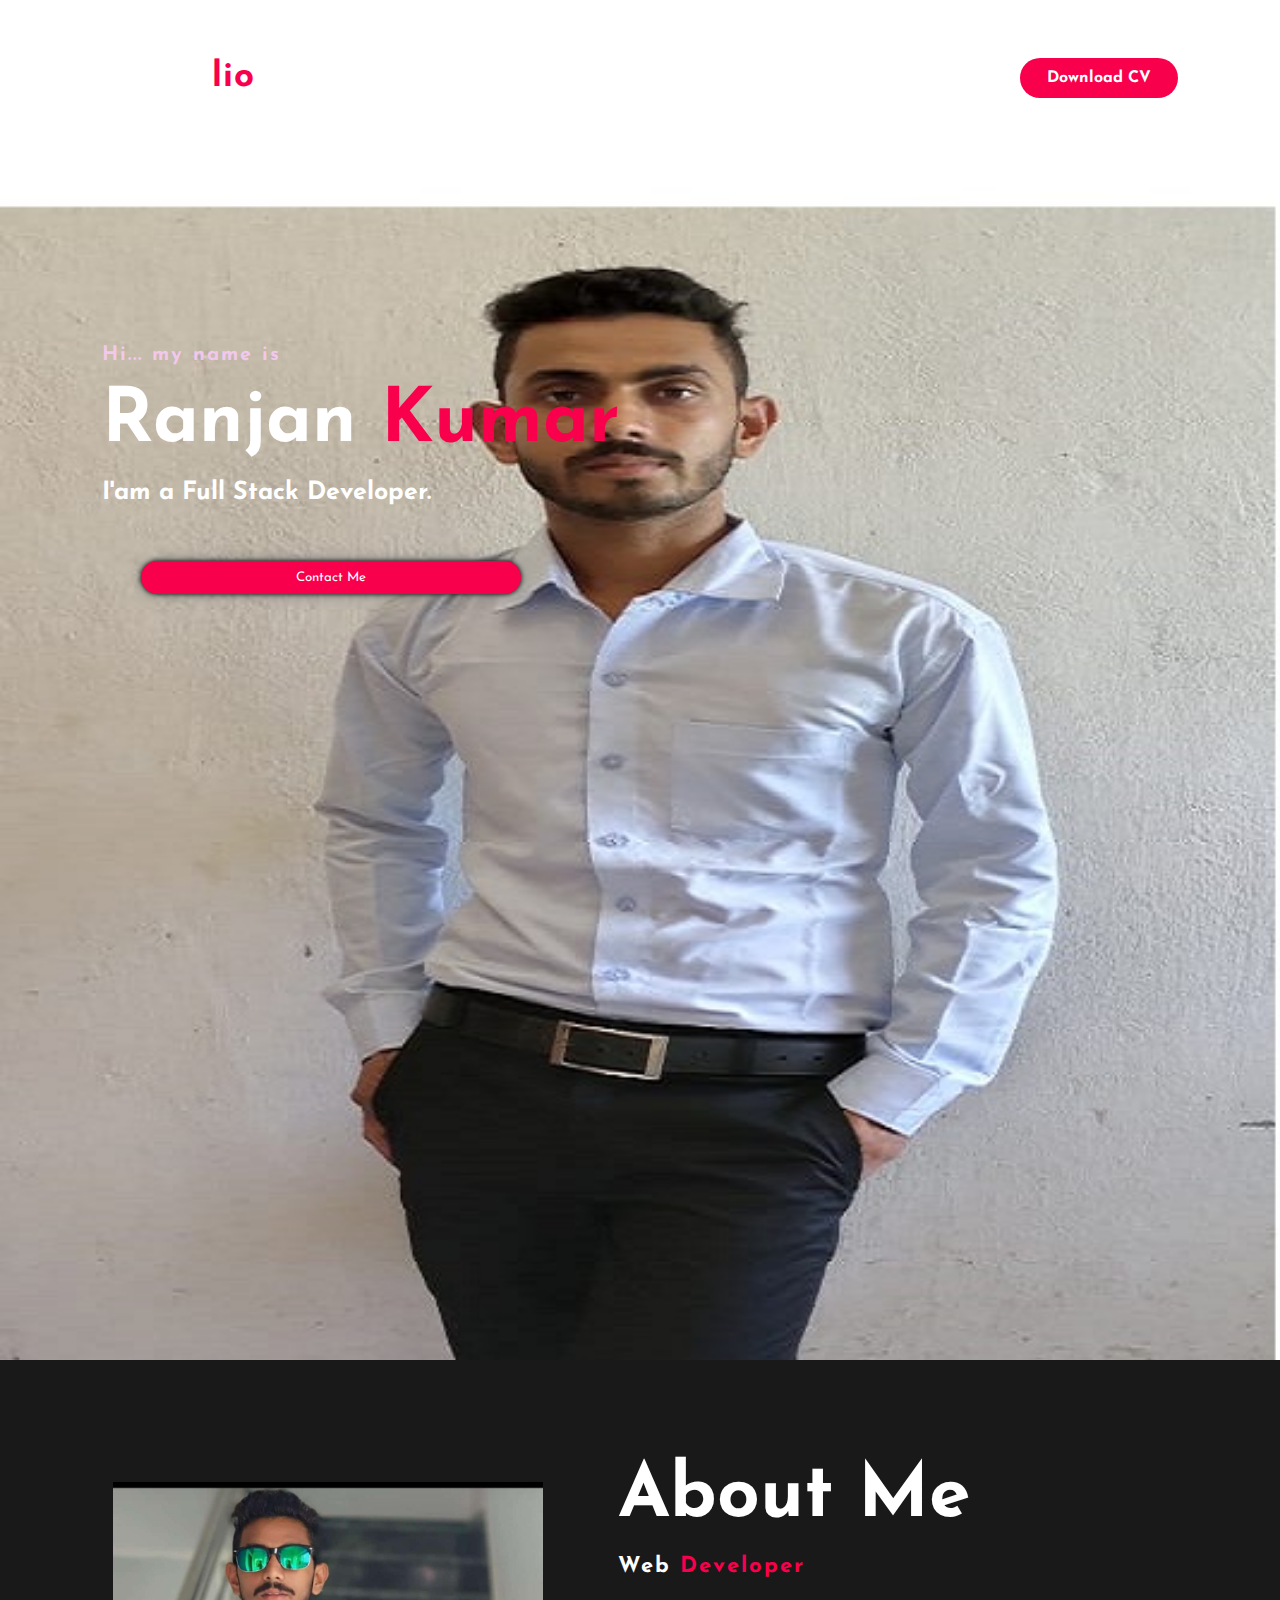
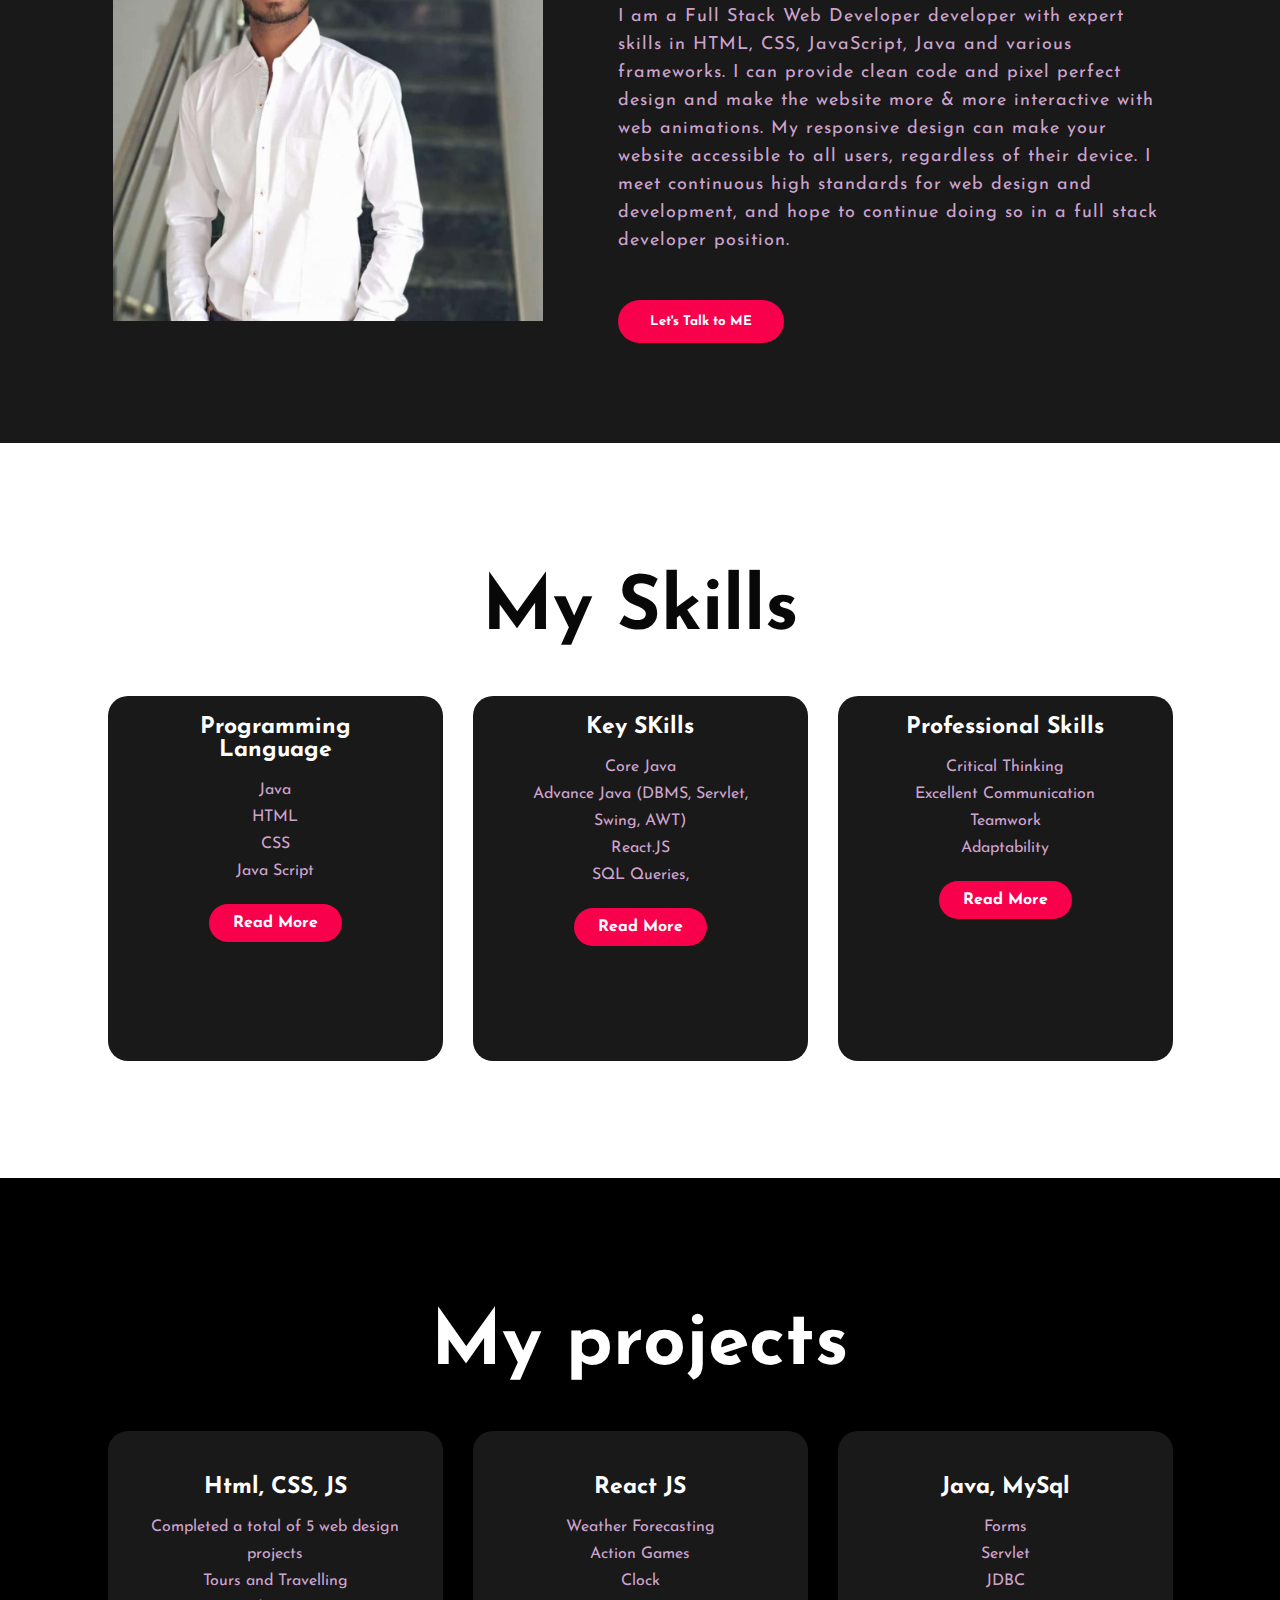
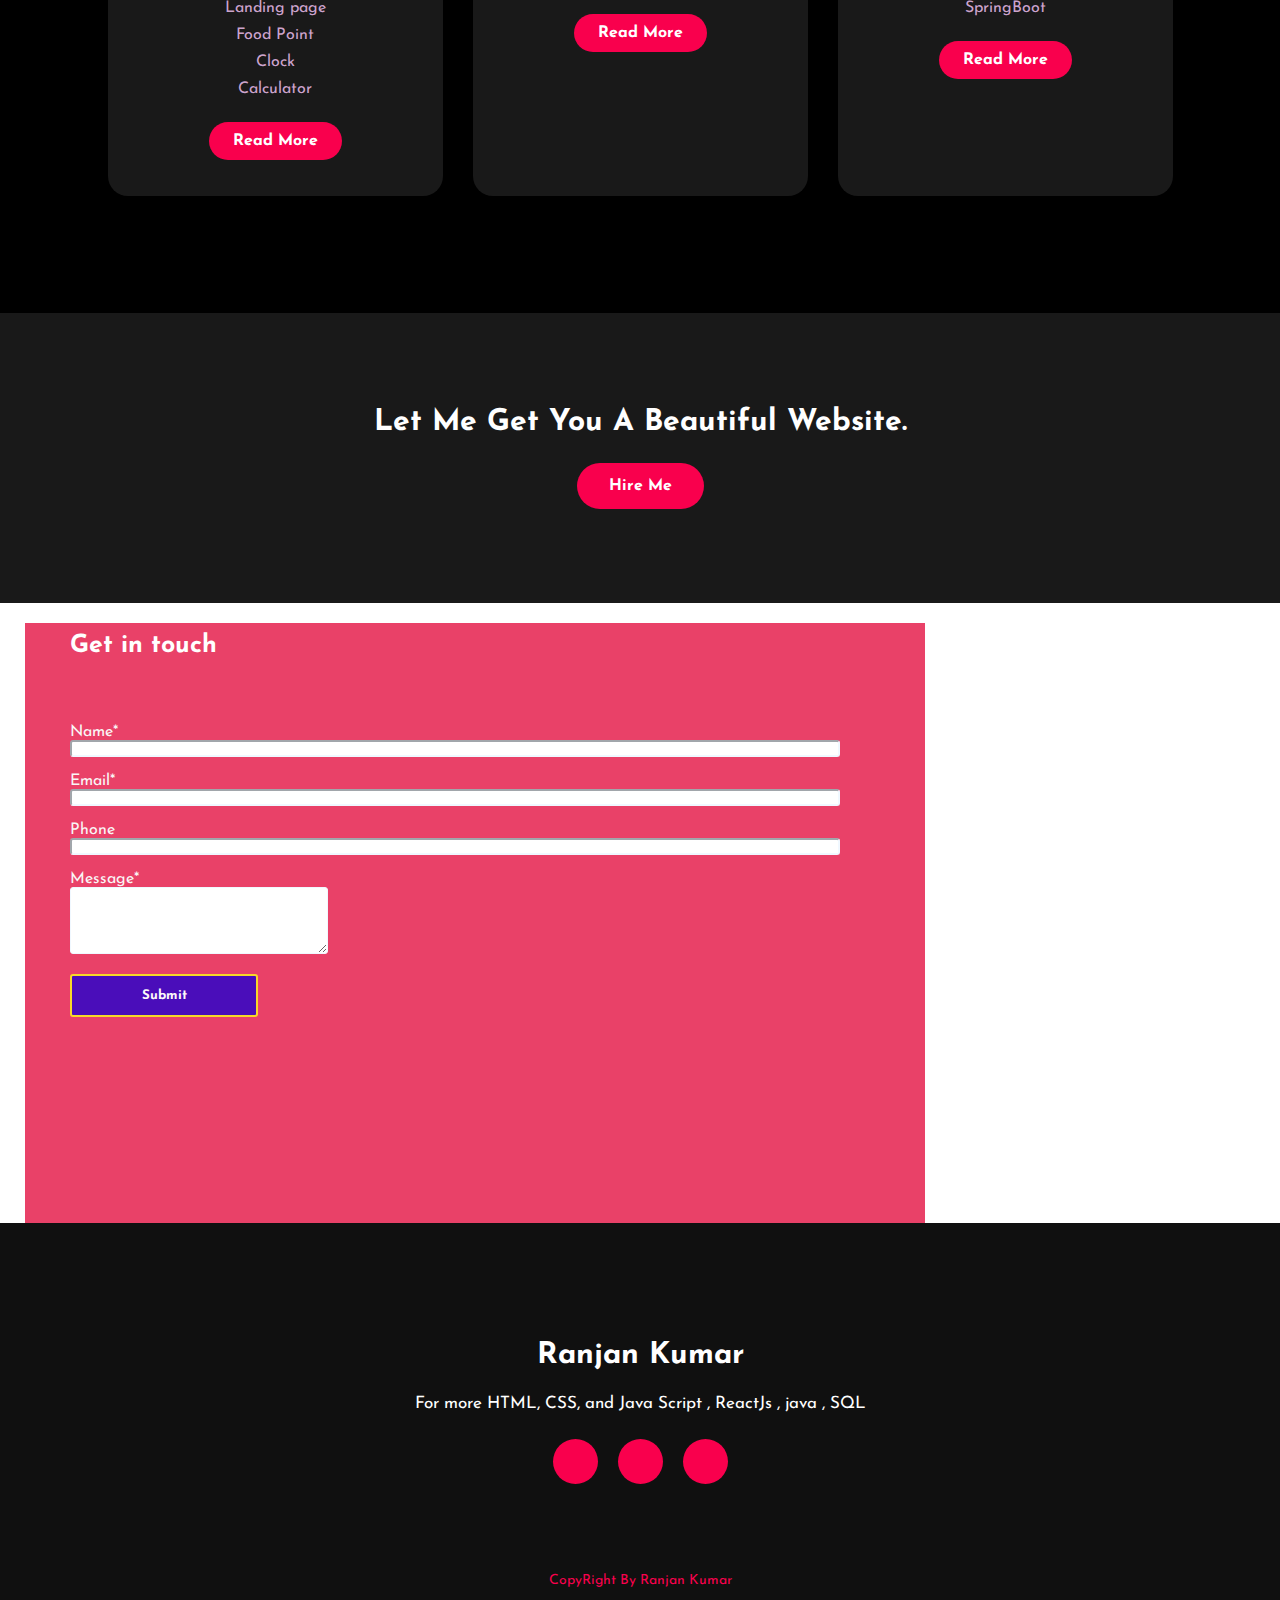
<file: index.html>
<!DOCTYPE html>
<html>
<head>
	<title>Portfolio website</title>
	<link rel="stylesheet" type="text/css" href="style.css">

	<link rel="preconnect" href="https://fonts.gstatic.com">
  <link href="https://fonts.googleapis.com/css2?family=Josefin+Sans:ital,wght@0,100;0,200;0,300;0,400;0,500;0,600;0,700;1,100;1,200;1,300;1,400;1,500;1,600;1,700&display=swap" rel="stylesheet">

  <link rel="stylesheet" href="https://cdnjs.cloudflare.com/ajax/libs/font-awesome/5.15.3/css/all.min.css" integrity="sha512-iBBXm8fW90+nuLcSKlbmrPcLa0OT92xO1BIsZ+ywDWZCvqsWgccV3gFoRBv0z+8dLJgyAHIhR35VZc2oM/gI1w==" crossorigin="anonymous" referrerpolicy="no-referrer" />

</head>
<body>
	<!----hero Section start---->

	<div class="hero">
		<nav>
			<h2 class="logo">Portfo<span>lio</span></h2>
			<ul>
				<li><a class="active" href="home.html">Home</a></li>
				<li><a  href="about.html">About Us</a></li>
				<li><a href="project.html">project</a></li>
				<li><a href="skills.html">Skills</a></li>
				<li><a href="contact.html">Contact Us</a></li>
			</ul>
			<a href="#" class="btn">Download CV</a>
		</nav>


		<div class="content">
			<h4>Hi... my name is</h4>
			<h1>Ranjan <span>Kumar</span></h1>
			<h3>I'am a Full Stack Developer.</h3>
			<div class="newslatter">
				<form>
					<input type="submit" name="submit" value="Contact Me">
				</form>
			</div>
		</div>
	</div>

	<!----About section start---->
	<section class="about">
		<div class="main">
			<img src="ranjan2.jpg">
			<div class="about-text">
				<h2>About Me</h2>
				<h5>Web <span>Developer</span></h5>
				<p>I am a Full Stack Web Developer developer with expert skills in HTML, CSS, JavaScript, Java and various frameworks. 
					I can provide clean code and pixel perfect design and make the website more & more interactive with web animations.
					My responsive design can make your website accessible to all users, regardless of their device.
					I meet continuous high standards for web design and development, and hope to continue doing so in a full stack developer position.</p>
				<button type="button">Let's Talk to ME</button>
			</div>
		</div>
	</section>

	<!-----skills----------->
	<div class="service">
		<div class="title">
			<h2>My Skills</h2>
		</div>

		<div class="box">
			<div class="card">
				<h5>Programming Language</h5>
				<div class="pra">
					<p>Java<br> HTML<br> CSS<br> Java Script</p>

					<p style="text-align: center;">
						<a class="button" href="#">Read More</a>
					</p>
				</div>
			</div>

			<div class="card">
				<h5>Key SKills</h5>
				<div class="pra">
					<p>Core Java<br> Advance Java (DBMS, Servlet, Swing, AWT)<br> React.JS<br> SQL Queries, 						</p>

					<p style="text-align: center;">
						<a class="button" href="#">Read More</a>
					</p>
				</div>
			</div>

			<div class="card">
				<h5>Professional Skills</h5>
				<div class="pra">
					<p>Critical Thinking<br>
						Excellent Communication<br>
						Teamwork<br>
						Adaptability</p>

					<p style="text-align: center;">
						<a class="button" href="#">Read More</a>
					</p>
				</div>
			</div>
		</div>
	</div>

	<!-----------------------project------->

	<div class="service1">
		<div class="title1">
			<h2>My projects</h2>
		</div>

		<div class="box">
			<div class="card">
				<i class="fab fa-html5"></i>

				<h5>Html, CSS, JS</h5>
				<div class="pra">
					<p>Completed a total of 5 web design projects<br>
						Tours and Travelling<br>
						Landing page<br>
						Food Point<br>
						Clock<br>
						Calculator<br>
						
					</p>

					<p style="text-align: center;">
						<a class="button" href="#">Read More</a>
					</p>
				</div>
			</div>

			<div class="card">
				<i class="fab fa-html5"></i>
				<h5>React JS</h5>
				<div class="pra">
					<p>
						Weather Forecasting<br>
						Action Games<br>
						Clock
					</p>

					<p style="text-align: center;">
						<a class="button" href="#">Read More</a>
					</p>
				</div>
			</div>

			<div class="card">
				<i class='fab fa-java' style='font-size:48px;color:red'></i>
				<h5>Java, MySql</h5>
				<div class="pra">
					<p>Forms<br>Servlet<br>JDBC<br>SpringBoot</p>

					<p style="text-align: center;">
						<a class="button" href="#">Read More</a>
					</p>
				</div>
			</div>
		</div>
	</div>

	<!------Contact Me------>
	<div class="contact-me">
		<p>Let Me Get You A Beautiful Website.</p>
		<a class="button-two" href="#">Hire Me</a>
	</div>
	<div class="start">
		<form>
		<div class="hh"><h3>Get in touch</h3></div><br>
		<label>Name*</label><br>
		<input type="text"><br><br>
		<label>Email*</label><br>
		<input type="text"><br><br>
		<label>Phone</label><br>
		<input type="text"><br><br>
		<label>Message*</label><br>
		<textarea cols="33" rows="5"></textarea><br><br>
		<button type="submit" name="submit" class="submit">Submit</button>
		</form>
	</div>

	<!------footer start--------->
	<footer>
		<p>Ranjan Kumar</p>
		<p>For more HTML, CSS, and Java Script , ReactJs , java , SQL</p>
		<div class="contact">
			<a href="#"><i class="fab fa-facebook-f"></i></a>
			<a href="#"><i class="fab fa-instagram"></i></a>
			<a href="#"><i class="fab fa-dribbble"></i></a>
		</div>
		<p class="last">CopyRight By Ranjan Kumar</p>
	</footer>
</body>
</html>
</file>
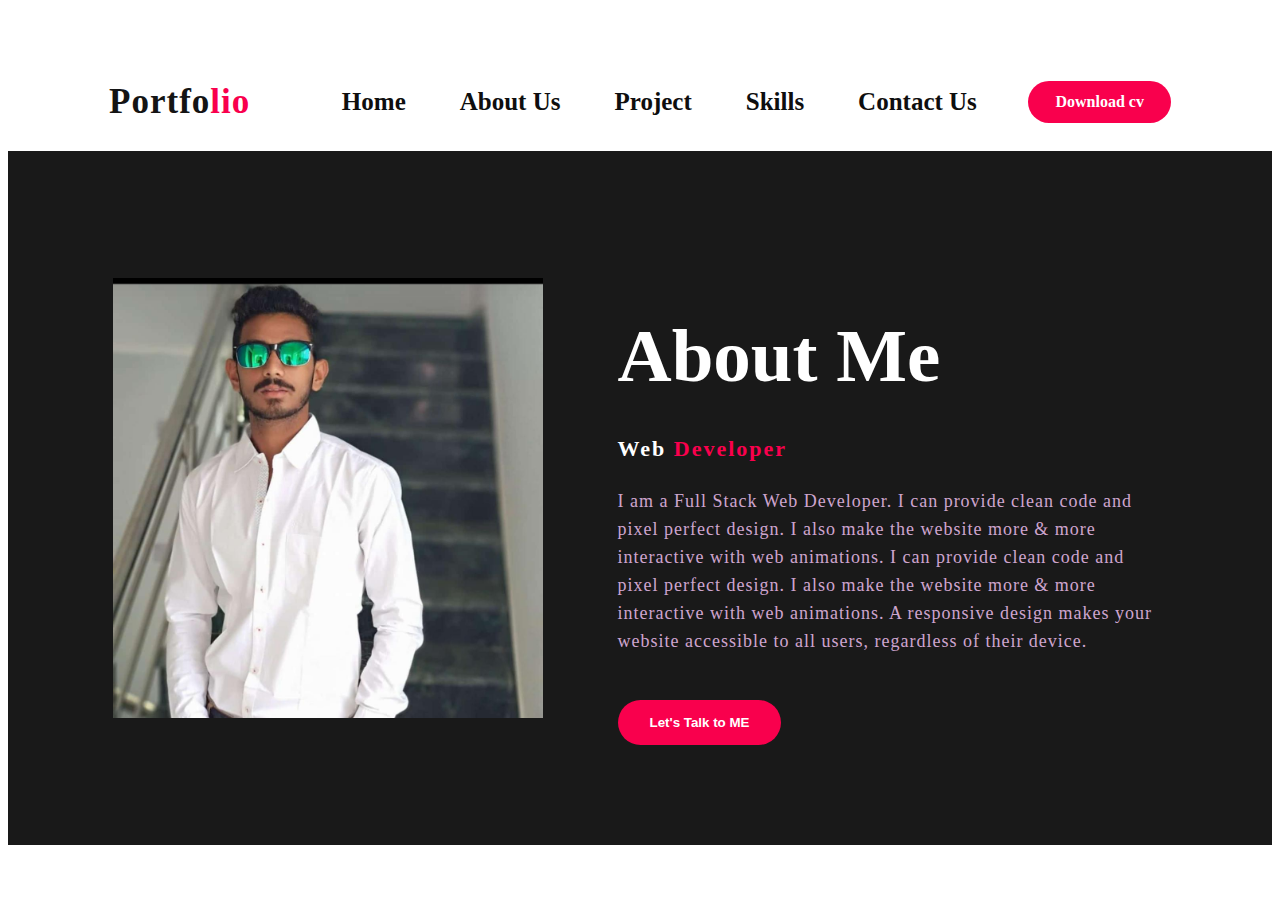
<file: about.html>
<!DOCTYPE html>
<html>
<head>
	<title>Portfolio website</title>
	<!-- <link rel="stylesheet" type="text/css" href="style.css"> -->

	<link rel="preconnect" href="https://fonts.gstatic.com">
  <link href="https://fonts.googleapis.com/css2?family=Josefin+Sans:ital,wght@0,100;0,200;0,300;0,400;0,500;0,600;0,700;1,100;1,200;1,300;1,400;1,500;1,600;1,700&display=swap" rel="stylesheet">

  <link rel="stylesheet" href="https://cdnjs.cloudflare.com/ajax/libs/font-awesome/5.15.3/css/all.min.css" integrity="sha512-iBBXm8fW90+nuLcSKlbmrPcLa0OT92xO1BIsZ+ywDWZCvqsWgccV3gFoRBv0z+8dLJgyAHIhR35VZc2oM/gI1w==" crossorigin="anonymous" referrerpolicy="no-referrer" />
<style>
     nav{
	display: flex;
	align-items: center;
	justify-content: space-between;
	padding-top: 45px;
	padding-left: 8%;
	padding-right: 8%;
}
.logo{
	color: rgb(20, 20, 20);
	font-size: 35px;
	letter-spacing: 1px;
	cursor: pointer;
}
span{
	color: #f9004d;
}
nav ul li{
	list-style-type: none;
	display: inline-block;
	padding: 10px  25px;
}
nav ul li a{
	color: rgb(14, 14, 14);
	text-decoration: none;
	font-weight: bold;
	text-transform: capitalize;
	font-size: 25px;
}
nav ul li a:hover{
	color: #f9004d;
	transition: .4s;
}
.btn{
	background-color:#f9004d;
	color: white;
	text-decoration: none;
	border: 2px solid transparent;
	font-weight: bold;
	padding: 10px 25px;
	border-radius: 30px;
	transition: transform .4s; 
}
.btn:hover{
	transform: scale(1.2);
}
.about{
	width: 100%;
	padding: 100px 0px;
	background-color: #191919;
}
.about img{
	height: auto;
	width: 430px;
}
.about-text{
	width: 550px;
}
.main{
	width: 1130px;
	max-width: 95%;
	margin: 0 auto;
	display: flex;
	align-items: center;
	justify-content: space-around;
}
.about-text h2{
	color: white;
	font-size: 75px;
	text-transform: capitalize;
	margin-bottom: 20px;
}
.about-text h5{
	color: white;
	letter-spacing: 2px;
	font-size: 22px;
	margin-bottom: 25px;
	text-transform: capitalize;
}
.about-text p{
	color: #fcfc;
	letter-spacing: 1px;
	line-height: 28px;
	font-size: 18px;
	margin-bottom: 45px;
}
button{
	background-color:#f9004d;
	color: white;
	text-decoration: none;
	border: 2px solid transparent;
	font-weight: bold;
	padding: 13px 30px;
	border-radius: 30px;
	transition: .4s; 
}
button:hover{
	background-color: transparent;
	border: 2px solid #f9004d;
	cursor: pointer;
}
</style>
</head>
<body>
	<!----hero Section start---->

	<div class="hero">
		<nav>
			<h2 class="logo">Portfo<span>lio</span></h2>
			<ul>
				<li><a href="index.html">Home</a></li>
				<li><a class="active" href="about.html">About Us</a></li>
				<li><a href="project.html">project</a></li>
				<li><a href="skills.html">Skills</a></li>
				<li><a href="contact.html">Contact Us</a></li>
			</ul>
			<a href="#" class="btn">Download cv</a>
		</nav>
        <section class="about">
            <div class="main">
                <img src="ranjan2.jpg">
                <div class="about-text">
                    <h2>About Me</h2>
                    <h5>Web <span>Developer</span></h5>
                    <p>I am a Full Stack Web Developer. I can provide clean code and pixel perfect design.
                     I also make the website more & more interactive with web animations.
                     I can provide clean code and pixel perfect design. 
                     I also make the website more & more interactive with web animations.
                     A responsive design makes your website accessible to all users, regardless of their device.</p>
                    <button type="button">Let's Talk to ME</button>
                </div>
            </div>
        </section>
        </body>
</html>
</file>
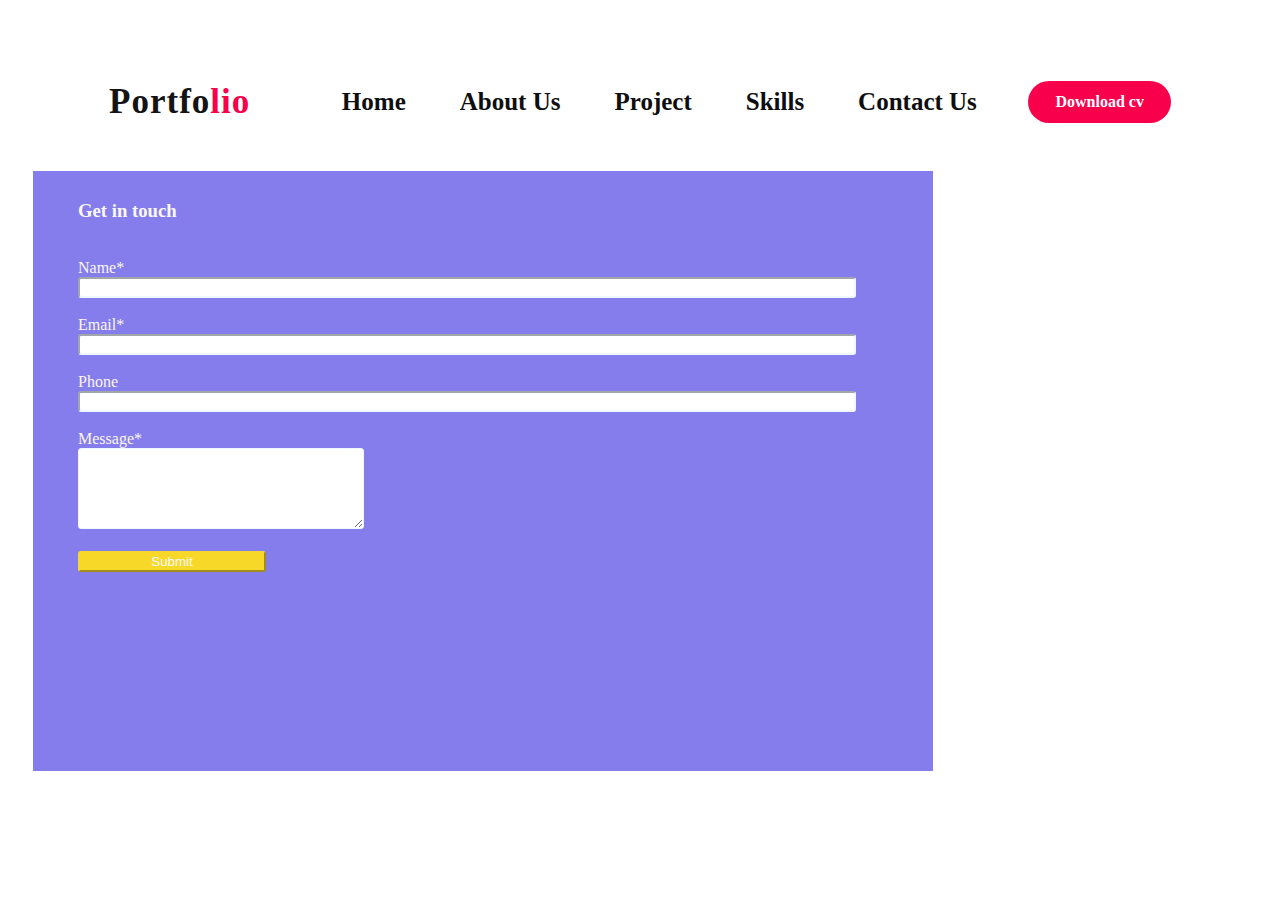
<file: contact.html>
<!DOCTYPE html>
<html>
<head>
	<title>Portfolio website</title>
	<!-- <link rel="stylesheet" type="text/css" href="style.css"> -->

	<link rel="preconnect" href="https://fonts.gstatic.com">
  <link href="https://fonts.googleapis.com/css2?family=Josefin+Sans:ital,wght@0,100;0,200;0,300;0,400;0,500;0,600;0,700;1,100;1,200;1,300;1,400;1,500;1,600;1,700&display=swap" rel="stylesheet">

  <link rel="stylesheet" href="https://cdnjs.cloudflare.com/ajax/libs/font-awesome/5.15.3/css/all.min.css" integrity="sha512-iBBXm8fW90+nuLcSKlbmrPcLa0OT92xO1BIsZ+ywDWZCvqsWgccV3gFoRBv0z+8dLJgyAHIhR35VZc2oM/gI1w==" crossorigin="anonymous" referrerpolicy="no-referrer" />
<style>
  nav{
	display: flex;
	align-items: center;
	justify-content: space-between;
	padding-top: 45px;
	padding-left: 8%;
	padding-right: 8%;
}
.logo{
	color: rgb(20, 20, 20);
	font-size: 35px;
	letter-spacing: 1px;
	cursor: pointer;
}
span{
	color: #f9004d;
}
nav ul li{
	list-style-type: none;
	display: inline-block;
	padding: 10px  25px;
}
nav ul li a{
	color: rgb(14, 14, 14);
	text-decoration: none;
	font-weight: bold;
	text-transform: capitalize;
	font-size: 25px;
}
nav ul li a:hover{
	color: #f9004d;
	transition: .4s;
}
.btn{
	background-color:#f9004d;
	color: white;
	text-decoration: none;
	border: 2px solid transparent;
	font-weight: bold;
	padding: 10px 25px;
	border-radius: 30px;
	transition: transform .4s; 
}
.btn:hover{
	transform: scale(1.2);
}
  .start{
    
    margin-left: 25px;
    height: 600px;
  width:900px;
    background-color : rgb(133, 125, 235);
}

.hh{
    padding-top:10px ;
    color: rgb(250, 248, 248);
}
input{
    width: 90%;
    border-radius: 3px;
    border-color: aliceblue;
}
form{
    margin-left: 45px;
    margin-top: 20px;
}
textarea{
    border-radius: 3px;
    border-color: aliceblue;
}
label{
    width: 30%;
    color: rgb(250, 246, 246);
}
.submit{
    width: 22%;
    height: 7%;
    color: rgb(252, 249, 249);
    background-color: rgb(247, 216, 40);
    border-color: rgb(247, 216, 40);
    border-radius: 3px;
}
</style>
</head>
<body>
	<!----hero Section start---->

	<div class="hero">
		<nav>
			<h2 class="logo">Portfo<span>lio</span></h2>
			<ul>
				<li><a href="index.html">Home</a></li>
				<li><a  href="about.html">About Us</a></li>
				<li><a href="project.html">project</a></li>
				<li><a href="skills.html">Skills</a></li>
				<li><a class="active" href="contact.html">Contact Us</a></li>
			</ul>
			<a href="#" class="btn">Download cv</a>
		</nav>
  </div>
  <div class="start">
    <form>
    <div class="hh"><h3>Get in touch</h3></div><br>
    <label>Name*</label><br>
    <input type="text"><br><br>
    <label>Email*</label><br>
    <input type="text"><br><br>
    <label>Phone</label><br>
    <input type="text"><br><br>
    <label>Message*</label><br>
    <textarea cols="33" rows="5"></textarea><br><br>
    <button type="submit" name="submit" class="submit">Submit</button>
    </form>
</div>
</body>
</html>
</file>
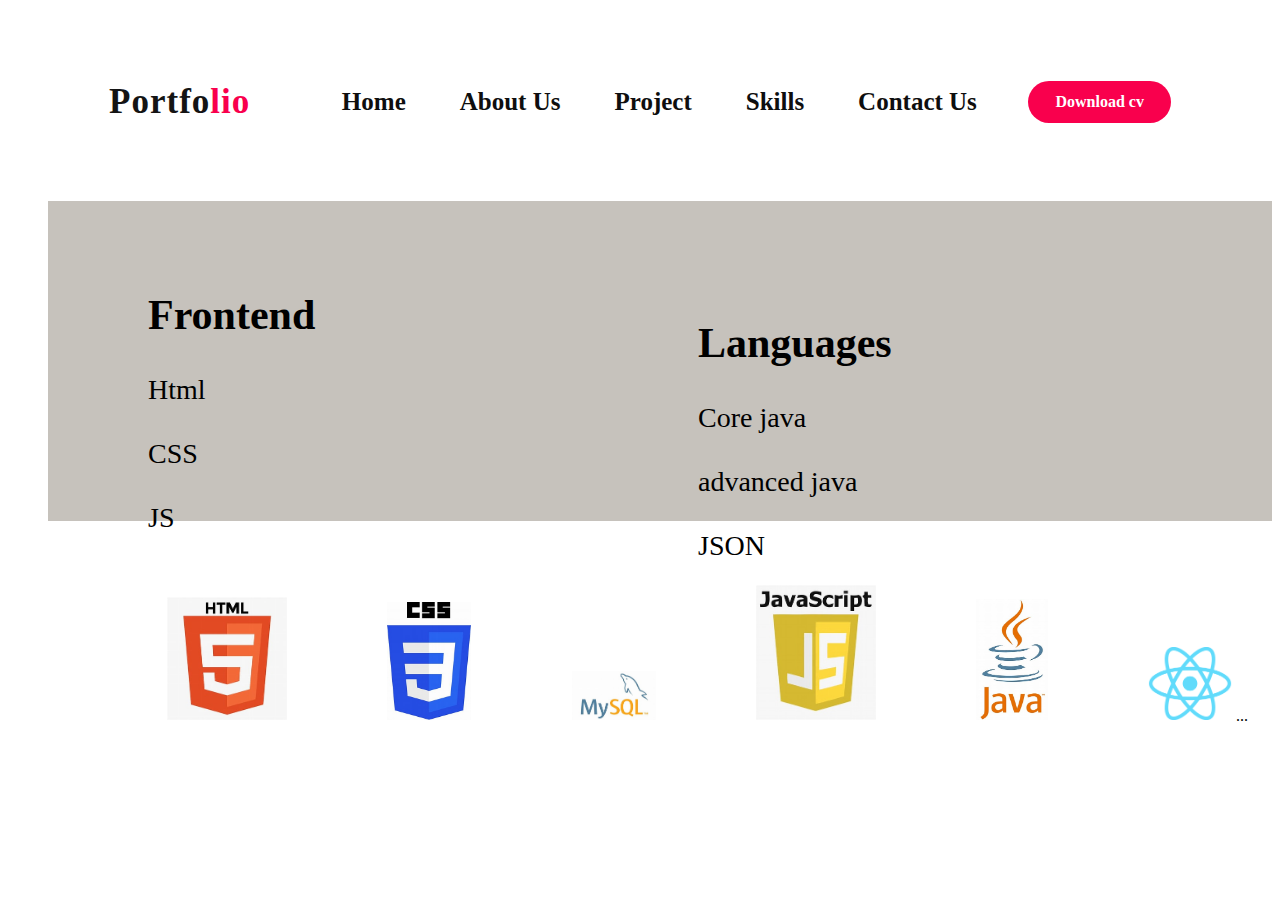
<file: skills.html>
<!DOCTYPE html>
<html>
<head>
	<title>Portfolio website</title>
	<!-- <link rel="stylesheet" type="text/css" href="style.css"> -->

	<link rel="preconnect" href="https://fonts.gstatic.com">
  <link href="https://fonts.googleapis.com/css2?family=Josefin+Sans:ital,wght@0,100;0,200;0,300;0,400;0,500;0,600;0,700;1,100;1,200;1,300;1,400;1,500;1,600;1,700&display=swap" rel="stylesheet">

  <link rel="stylesheet" href="https://cdnjs.cloudflare.com/ajax/libs/font-awesome/5.15.3/css/all.min.css" integrity="sha512-iBBXm8fW90+nuLcSKlbmrPcLa0OT92xO1BIsZ+ywDWZCvqsWgccV3gFoRBv0z+8dLJgyAHIhR35VZc2oM/gI1w==" crossorigin="anonymous" referrerpolicy="no-referrer" />
<style>
     nav{
	display: flex;
	align-items: center;
	justify-content: space-between;
	padding-top: 45px;
	padding-left: 8%;
	padding-right: 8%;
}
.logo{
	color: rgb(20, 20, 20);
	font-size: 35px;
	letter-spacing: 1px;
	cursor: pointer;
}
span{
	color: #f9004d;
}
nav ul li{
	list-style-type: none;
	display: inline-block;
	padding: 10px  25px;
}
nav ul li a{
	color: rgb(14, 14, 14);
	text-decoration: none;
	font-weight: bold;
	text-transform: capitalize;
	font-size: 25px;
}
nav ul li a:hover{
	color: #f9004d;
	transition: .4s;
}
.btn{
	background-color:#f9004d;
	color: white;
	text-decoration: none;
	border: 2px solid transparent;
	font-weight: bold;
	padding: 10px 25px;
	border-radius: 30px;
	transition: transform .4s; 
}
.btn:hover{
	transform: scale(1.2)
}
.skilll{
            padding: 50px;
            margin-left: 40px;
            margin-top: 50px;
            font-size: 20px;
            background-color: rgb(198, 194, 188);
        }
        .skilll:hover{
            color: blue;
        }
        .skill1{
            margin-left: 50px;
            margin-top: 40px;
            font-size: 28px;
        }
        .skill2{
            margin-left: 600px;
            margin-top: -250px;
            font-size: 28px;
        }
        .skill3{
            margin-left: 1400px;
            margin-top: -240px;
            font-size: 28px;
        }
        .Scroll{
            margin-top: 5%;
            margin-left: 5%;
        }
        .sklimg1{
            margin-left: 8%;
            height: 10%;
            width: 10%;
        }
        .sklimg2{
            margin-left: 8%;
            height: 7%;
            width: 7%;
        }
        .sklimg3{
             margin-left: 8%;
            height: 20%;
            width: 10%;
        }
        .sklimg4{ 
            margin-left: 8%;
            height: 6%;
            width: 6%;
        }
        .sklimg5{ 
            margin-left: 8%;
            height: 10%;
            width: 7%;
        }
        .sklimg6{
            margin-left: 8%;
            height: 10%;
            width: 7%;
        }
</style>
</head>
<body>
	<div class="hero">
		<nav>
			<h2 class="logo">Portfo<span>lio</span></h2>
			<ul>
				<li><a href="index.html">Home</a></li>
				<li><a  href="about.html">About Us</a></li>
				<li><a href="project.html">project</a></li>
				<li><a class="active" href="skills.html">Skills</a></li>
				<li><a href="contact.html">Contact Us</a></li>
			</ul>
			<a href="#" class="btn">Download cv</a>
		</nav>
       
    </div>
    <div class="skilll">
        <div class="skill1">
            <h2> Frontend</h2>
            Html<br><br> CSS<br><br>JS
        </div>
        <div class="skill2">
            <h2> Languages</h2>
            Core java<br><br>
            advanced java<br><br>
            JSON
        </div>
        <div class="skill3">
            <h2> Database</h2>
            MySql
            </div>
        </div>
        <div class="Scroll" data-options="mode: cover-flow; height: 275px;">
            <img class="sklimg1" src="html.jpg" />
            <img class="sklimg2" src="css.jpg" />
            <img class="sklimg5" src="sql.jpg" />
    
            <img class="sklimg3" src="js.jpg" />
            <img class="sklimg4" src="java.jpg" />
            <img class="sklimg6" src="reactimg.png"/>
            ...
        </div>
    
    
    </div>
    
</body>
</html>
</file>
<file: style.css>
*{
	padding: 0;
	margin: 0;
	font-family: 'Josefin Sans', sans-serif;
	box-sizing: border-box;
}
.hero {
	height: 150vh;
	width: 100%;
	 background-image: url(img6.jpg); 
	background-size: cover;
	
	margin-top: 10px; 
	/* position: absolute; */
	 background-position: center; 


}
nav{
	display: flex;
	align-items: center;
	justify-content: space-between;
	padding-top: 45px;
	padding-left: 8%;
	padding-right: 8%;
}
.logo{
	color: white;
	font-size: 35px;
	letter-spacing: 1px;
	cursor: pointer;
}
span{
	color: #f9004d;
}
nav ul li{
	list-style-type: none;
	display: inline-block;
	padding: 10px  25px;
}
nav ul li a{
	color: white;
	text-decoration: none;
	font-weight: bold;
	text-transform: capitalize;
	font-size: 25px;
}
nav ul li a:hover{
	color: #f9004d;
	transition: .4s;
}
.btn{
	background-color:#f9004d;
	color: white;
	text-decoration: none;
	border: 2px solid transparent;
	font-weight: bold;
	padding: 10px 25px;
	border-radius: 30px;
	transition: transform .4s; 
}
.btn:hover{
	transform: scale(1.2);
}
.content{
	position: absolute;
	top: 50%;
	left:8%;
	transform: translateY(-50%);
}
h1{
	color: white;
	margin: 20px 0px 20px;
	font-size: 75px;
}
h3{
	color: white;
	font-size: 25px;
	margin-bottom: 50px;
}
h4{
	color: #fcfc;
	letter-spacing: 2px;
	font-size: 20px;
}
.newslatter form{
	width: 380px;
	max-width: 100%;
	position: relative;
}
.newslatter form input:first-child{
	display: inline-block;
	width: 100%;
	padding: 14px 130px 14px 15px;
	border: 2px solid #f9004d;
	outline: none;
	border-radius: 30px;
}
.newslatter form input:last-child{
	position: absolute;
	display: inline-block;
	outline: none;
	border: none;
	padding: 10px 30px;
	border-radius: 30px;
	background-color:#f9004d;
	color: white;
	box-shadow: 0px 0px 5px #000, 0px 0px 15px #858585;
	top: 6px;
	right: 6px; 
}

.about{
	width: 100%;
	padding: 100px 0px;
	background-color: #191919;
}
.about img{
	height: auto;
	width: 430px;
}
.about-text{
	width: 550px;
}
.main{
	width: 1130px;
	max-width: 95%;
	margin: 0 auto;
	display: flex;
	align-items: center;
	justify-content: space-around;
}
.about-text h2{
	color: white;
	font-size: 75px;
	text-transform: capitalize;
	margin-bottom: 20px;
}
.about-text h5{
	color: white;
	letter-spacing: 2px;
	font-size: 22px;
	margin-bottom: 25px;
	text-transform: capitalize;
}
.about-text p{
	color: #fcfc;
	letter-spacing: 1px;
	line-height: 28px;
	font-size: 18px;
	margin-bottom: 45px;
}
button{
	background-color:#f9004d;
	color: white;
	text-decoration: none;
	border: 2px solid transparent;
	font-weight: bold;
	padding: 13px 30px;
	border-radius: 30px;
	transition: .4s; 
}
button:hover{
	background-color: transparent;
	border: 2px solid #f9004d;
	cursor: pointer;
}

.service{
	background: white;
	width: 100%;
	padding: 100px 0px;
}
.title h2{
	color: rgb(8, 8, 8);
	font-size: 75px;
	width: 1130px;
	margin: 30px auto;
	text-align: center;
}
.service1{
	background: black;
	width: 100%;
	padding: 100px 0px;
}
.title1 h2{
	color: white;
	font-size: 75px;
	width: 1130px;
	margin: 30px auto;
	text-align: center;
}
.box{
	display: flex;
	justify-content: center;
	align-items: center;
	min-height: 400px;
}
.card{
	height: 365px;
	width: 335px;
	padding: 20px 35px;
	background: #191919;
	border-radius: 20px;
	margin: 15px;
	position: relative;
	overflow: hidden;
	text-align: center;
}
.card i{
	font-size: 50px;
	display: block;
	text-align: center;
	margin: 25px 0px;
	color: #f9004d;

}
h5{
	color: white;
	font-size: 23px;
	margin-bottom: 15px;
}
.pra p{
	color: #fcfc;
	font-size: 16px;
	line-height: 27px;
	margin-bottom: 25px;
}
.card .button{
	background-color:#f9004d;
	color: white;
	text-decoration: none;
	border: 2px solid transparent;
	font-weight: bold;
	padding: 9px 22px;
	border-radius: 30px;
	transition: .4s; 
}
.card .button:hover{
	background-color: transparent;
	border: 2px solid #f9004d;
	cursor: pointer;
}
.contact-me{
	width: 100%;
	height: 290px;
	background: #191919;
	display: flex;
	align-items: center;
	flex-direction: column;
	justify-content: center;
}
.contact-me p{
	color: white;
	font-size: 30px;
	font-weight: bold;
	margin-bottom: 25px;
}
.contact-me .button-two{
	background-color:#f9004d;
	color: white;
	text-decoration: none;
	border: 2px solid transparent;
	font-weight: bold;
	padding: 13px 30px;
	border-radius: 30px;
	transition: .4s; 
}
.contact-me .button-two:hover{
	background-color: transparent;
	border: 2px solid #f9004d;
	cursor: pointer;
}
.start{
    
    margin-left: 25px;
    height: 600px;
  width:900px;
    background-color : rgb(233, 65, 104);
}

.hh{
    padding-top:10px ;
    color: rgb(250, 248, 248);
}
input{
    width: 90%;
    border-radius: 3px;
    border-color: aliceblue;
}
form{
    margin-left: 45px;
    margin-top: 20px;
}
textarea{
    border-radius: 3px;
    border-color: aliceblue;
}
label{
    width: 30%;
    color: rgb(250, 246, 246);
}
.submit{
    width: 22%;
    height: 7%;
    color: rgb(252, 249, 249);
    background-color: rgb(74, 13, 186);
    border-color: rgb(247, 216, 40);
    border-radius: 3px;
}
footer{
	position: relative;
	width: 100%;
	height: 400px;
	background: #101010;
	display: flex;
	flex-direction: column;
	align-items: center;
	justify-content: center;
}
footer p:nth-child(1){
	font-size: 30px;
	color: white;
	margin-bottom: 20px;
	font-weight: bold;
}
footer p:nth-child(2){
	color: white;
	font-size: 17px;
	width: 500px;
	text-align: center;
	line-height: 26px;
}
.contact{
	display: flex;
}
.contact a{
	width: 45px;
	height: 45px;
	display: flex;
	align-items: center;
	justify-content: center;
	background:  #f9004d;
	border-radius: 50%;
	margin: 22px 10px;
	color: white;
	text-decoration: none;
	font-size: 20px;
}
.contact a:hover{
	transform: scale(1.3);
	transition: .3s;
}
.last{
	position: absolute;
	color:#f9004d;
	bottom: 35px;
	font-size: 14px; 
}
</file>
